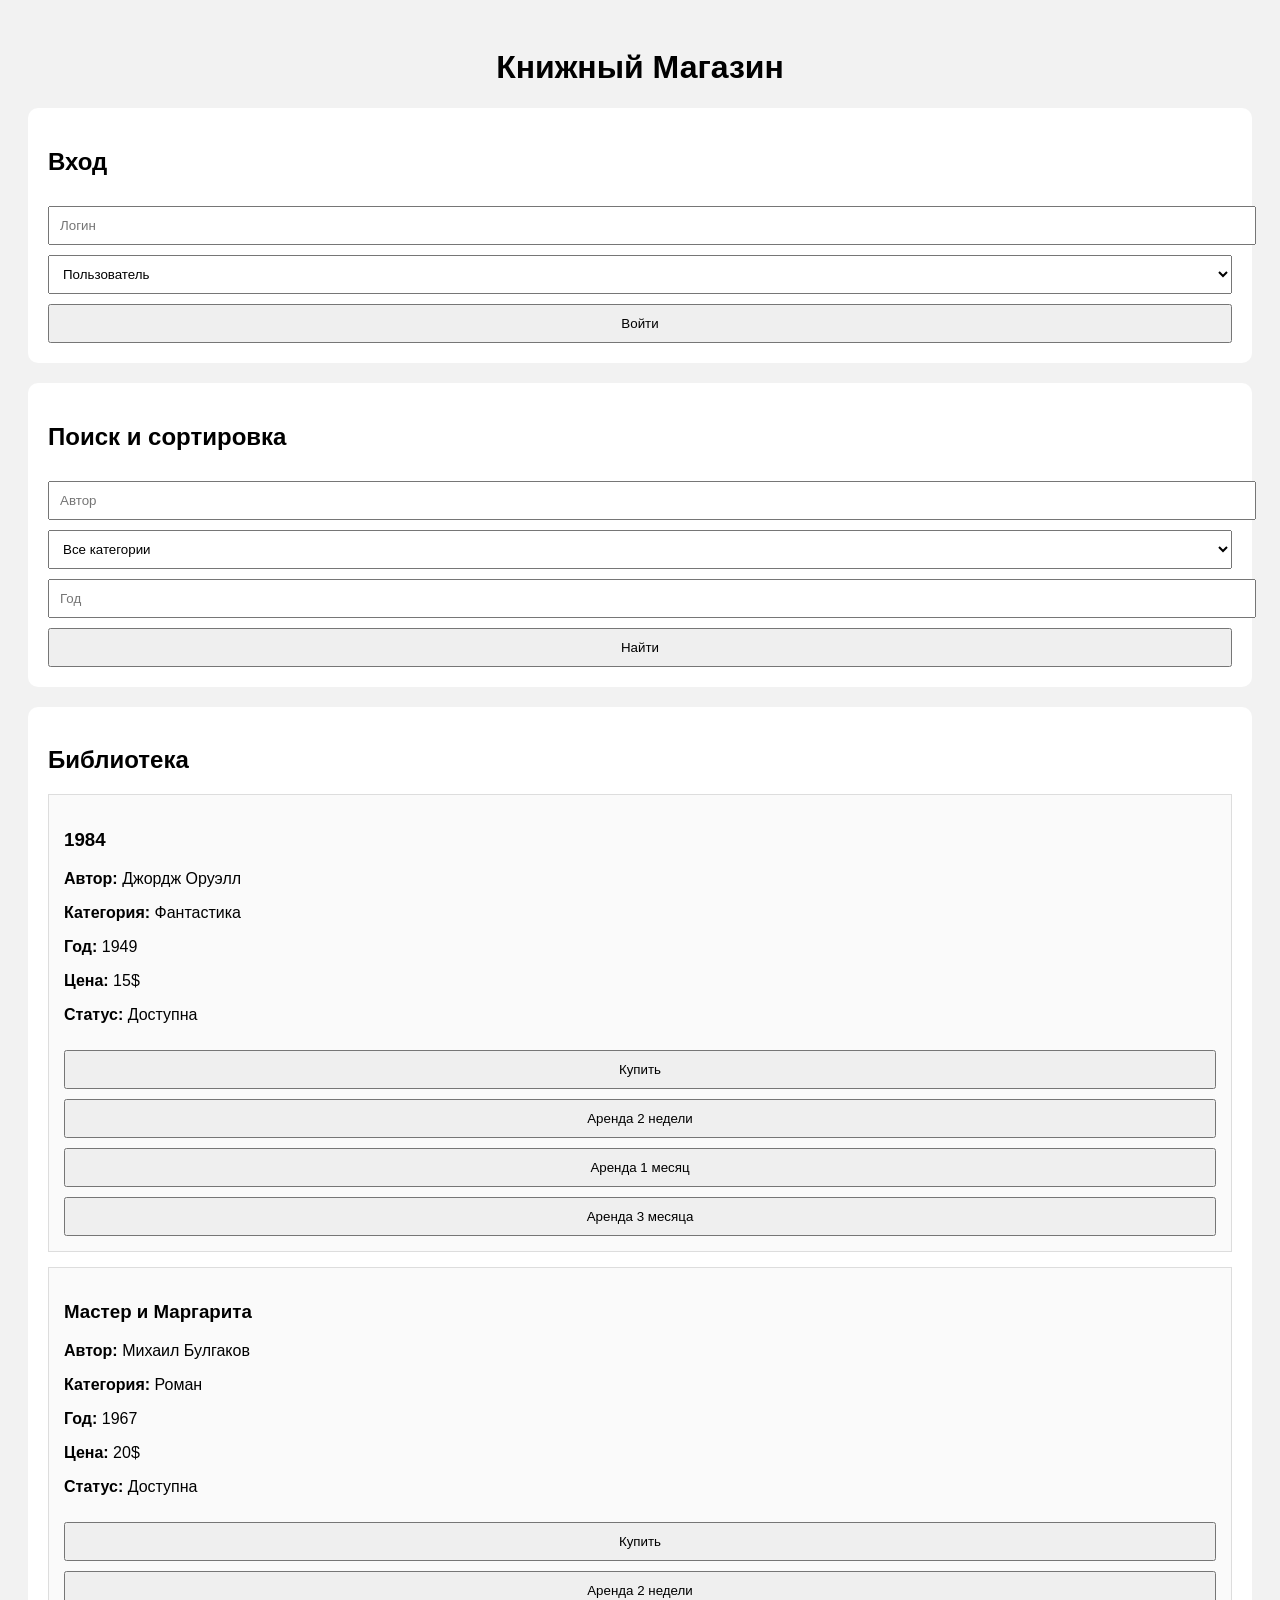
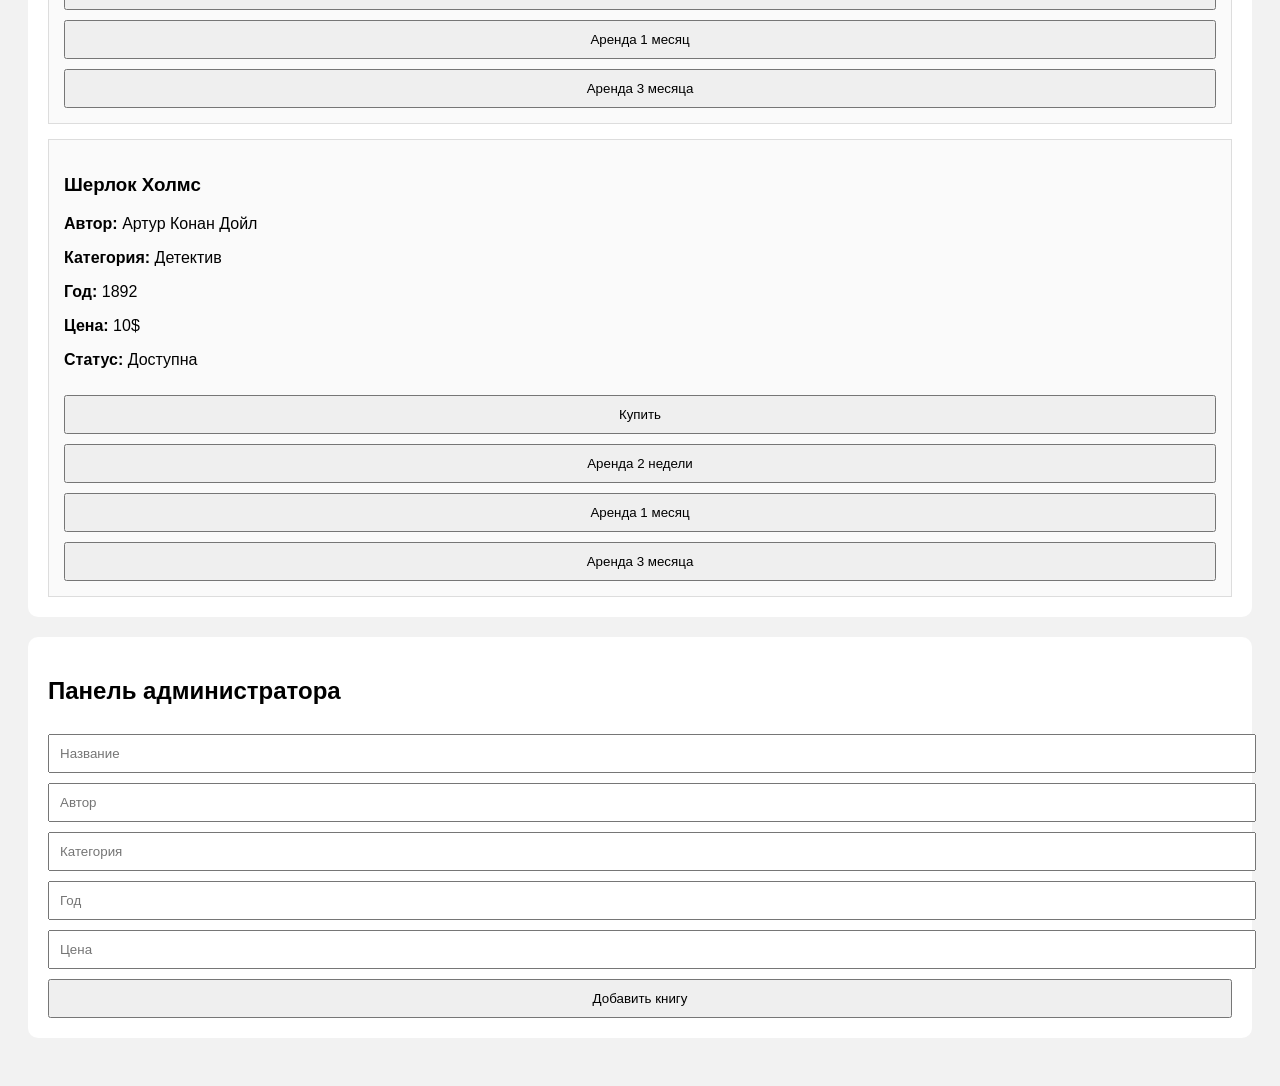
<file: HTML and CSS for Book shop web-page/index.html>
<!DOCTYPE html>
<html lang="ru">
<head>
    <meta charset="UTF-8">
    <meta name="viewport" content="width=device-width, initial-scale=1.0">
    <title>Книжный магазин</title>
    <link rel="stylesheet" href="style.css">
</head>
<body>

<h1>Книжный Магазин</h1>

<!-- Авторизация -->
<div class="block">
    <h2>Вход</h2>

    <input type="text" id="username" placeholder="Логин">
    
    <select id="role">
        <option value="user">Пользователь</option>
        <option value="admin">Администратор</option>
    </select>

    <button onclick="login()">Войти</button>
</div>

<!-- Фильтрация -->
<div class="block user-panel">
    <h2>Поиск и сортировка</h2>

    <input type="text" id="searchAuthor" placeholder="Автор">

    <select id="categoryFilter">
        <option value="">Все категории</option>
        <option value="Фантастика">Фантастика</option>
        <option value="Роман">Роман</option>
        <option value="Детектив">Детектив</option>
    </select>

    <input type="number" id="yearFilter" placeholder="Год">

    <button onclick="filterBooks()">Найти</button>
</div>

<!-- Список книг -->
<div class="block">
    <h2>Библиотека</h2>

    <div id="books"></div>
</div>

<!-- Панель администратора -->
<div class="block admin-panel">
    <h2>Панель администратора</h2>

    <input type="text" id="bookTitle" placeholder="Название">

    <input type="text" id="bookAuthor" placeholder="Автор">

    <input type="text" id="bookCategory" placeholder="Категория">

    <input type="number" id="bookYear" placeholder="Год">

    <input type="number" id="bookPrice" placeholder="Цена">

    <button onclick="addBook()">Добавить книгу</button>
</div>

<script src="script.js"></script>

</body>
</html>
</file>
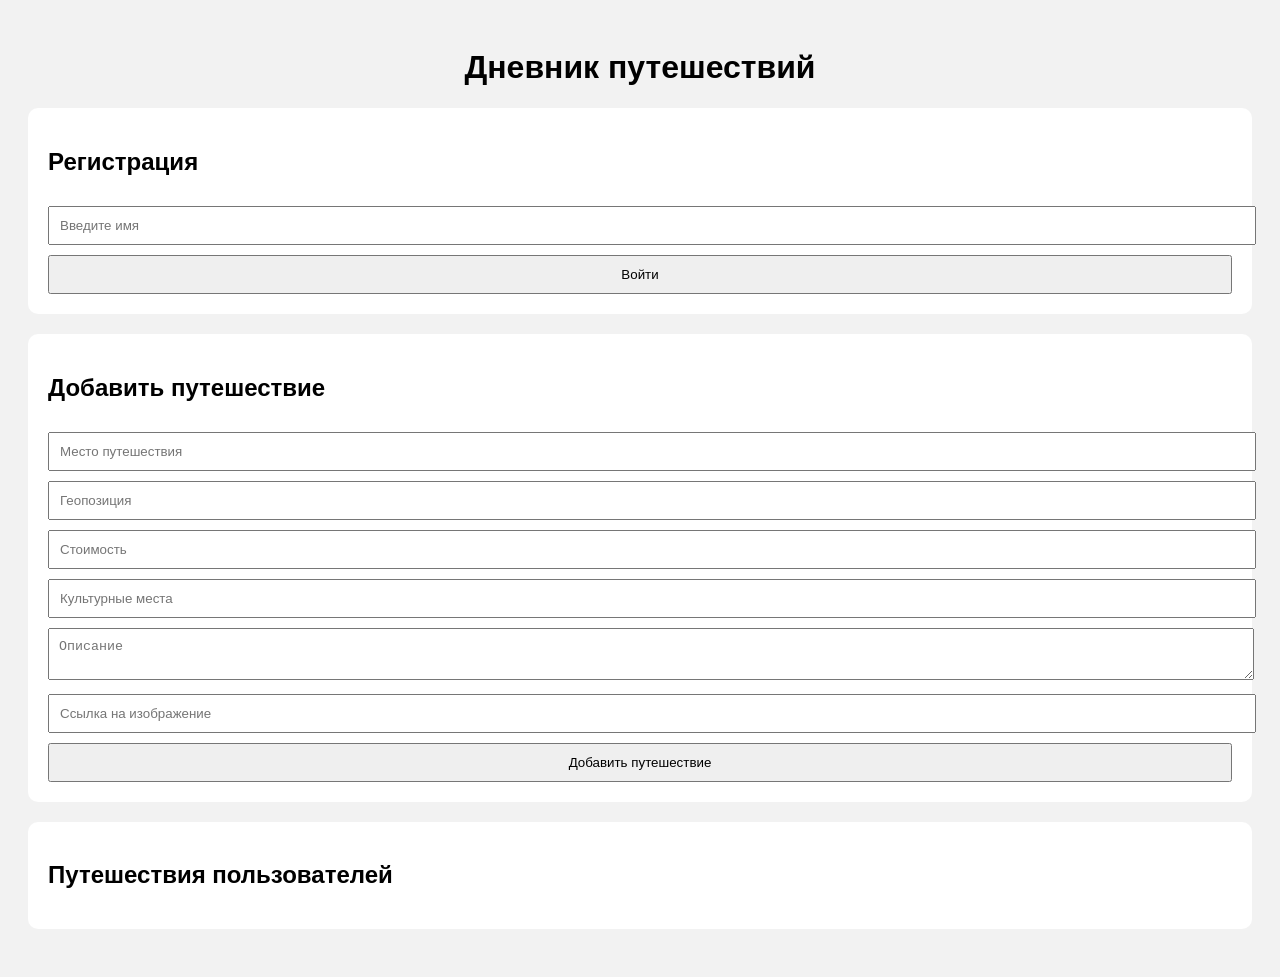
<file: HTML and CSS for Travel diary web application/index.html>
<!DOCTYPE html>
<html lang="ru">
<head>
    <meta charset="UTF-8">
    <meta name="viewport" content="width=device-width, initial-scale=1.0">
    <title>Дневник путешествий</title>
    <link rel="stylesheet" href="style.css">
</head>
<body>

<h1>Дневник путешествий</h1>

<!-- Регистрация пользователя -->
<div class="block">
    <h2>Регистрация</h2>

    <input type="text" id="username" placeholder="Введите имя">

    <button onclick="registerUser()">
        Войти
    </button>
</div>

<!-- Создание путешествия -->
<div class="block">
    <h2>Добавить путешествие</h2>

    <input type="text" id="place" placeholder="Место путешествия">

    <input type="text" id="geo" placeholder="Геопозиция">

    <input type="number" id="cost" placeholder="Стоимость">

    <input type="text" id="heritage" placeholder="Культурные места">

    <textarea id="description" placeholder="Описание"></textarea>

    <input type="text" id="image" placeholder="Ссылка на изображение">

    <button onclick="addTravel()">
        Добавить путешествие
    </button>
</div>

<!-- Список путешествий -->
<div class="block">
    <h2>Путешествия пользователей</h2>

    <div id="travels"></div>
</div>

<script src="script.js"></script>

</body>
</html>
</file>
<file: HTML and CSS for Book shop web-page/style.css>
body {
    font-family: Arial;
    background: #f2f2f2;
    padding: 20px;
}

h1 {
    text-align: center;
}

.block {
    background: white;
    padding: 20px;
    margin-bottom: 20px;
    border-radius: 10px;
}

input, select, button {
    width: 100%;
    padding: 10px;
    margin-top: 10px;
}

.book {
    border: 1px solid #ddd;
    padding: 15px;
    margin-top: 15px;
    background: #fafafa;
}

.hidden {
    display: none;
}
</file>
<file: HTML and CSS for Travel diary web application/style.css>
body {
    font-family: Arial;
    background: #f2f2f2;
    padding: 20px;
}

h1 {
    text-align: center;
}

.block {
    background: white;
    padding: 20px;
    border-radius: 10px;
    margin-bottom: 20px;
}

input, textarea, button {
    width: 100%;
    margin-top: 10px;
    padding: 10px;
}

.travel {
    background: #fafafa;
    border: 1px solid #ddd;
    padding: 15px;
    margin-top: 15px;
}

.travel img {
    width: 100%;
    max-width: 400px;
    margin-top: 10px;
}
</file>
